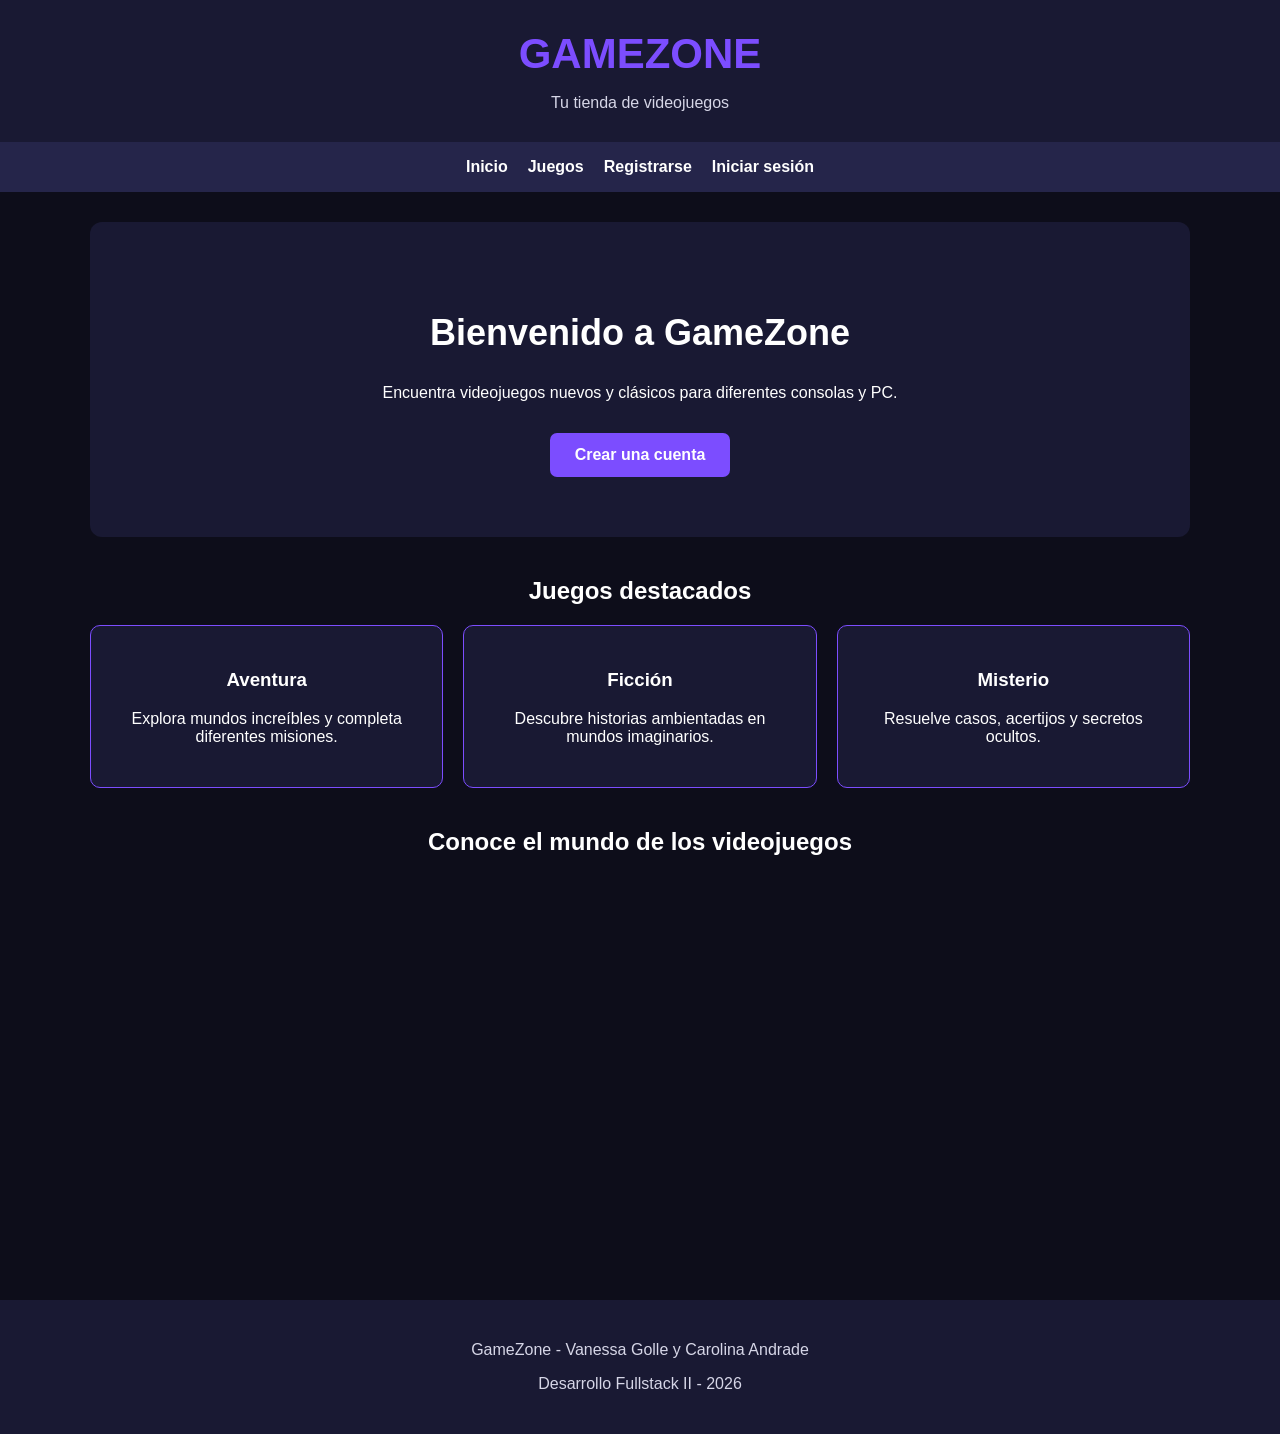
<file: index.html>
<!DOCTYPE html>
<html lang="es">

<head>
    <meta charset="UTF-8">
    <meta name="viewport" content="width=device-width, initial-scale=1.0">
    <title>GameZone</title>
    <link rel="stylesheet" href="styles.css">
</head>

<body>

    <header>
        <h1>GAMEZONE</h1>
        <p>Tu tienda de videojuegos</p>
    </header>

    <nav>
        <a href="index.html">Inicio</a>
        <a href="#juegos">Juegos</a>
        <a href="registro.html">Registrarse</a>
        <a href="login.html">Iniciar sesión</a>
    </nav>

    <main>

        <section class="presentacion">
            <h2>Bienvenido a GameZone</h2>

            <p>
                Encuentra videojuegos nuevos y clásicos para diferentes
                consolas y PC.
            </p>

            <a class="boton" href="registro.html">Crear una cuenta</a>
        </section>

        <section id="juegos">
            <h2>Juegos destacados</h2>

            <div class="contenedor-juegos">

                <article class="tarjeta">
                    <h3>Aventura</h3>
                    <p>
                        Explora mundos increíbles y completa diferentes
                        misiones.
                    </p>
                </article>

                <article class="tarjeta">
                    <h3>Ficción</h3>
                    <p>
                        Descubre historias ambientadas en mundos imaginarios.
                    </p>
                </article>

                <article class="tarjeta">
                    <h3>Misterio</h3>
                    <p>
                        Resuelve casos, acertijos y secretos ocultos.
                    </p>
                </article>

            </div>
        </section>

        <section class="video">
            <h2>Conoce el mundo de los videojuegos</h2>

            <iframe
                src="https://www.youtube.com/embed/0E44DClsX5Q"
                title="Video sobre videojuegos"
                allowfullscreen>
            </iframe>
        </section>

    </main>

    <footer>
        <p>GameZone - Vanessa Golle y Carolina Andrade</p>
        <p>Desarrollo Fullstack II - 2026</p>
    </footer>

</body>

</html>
</file>
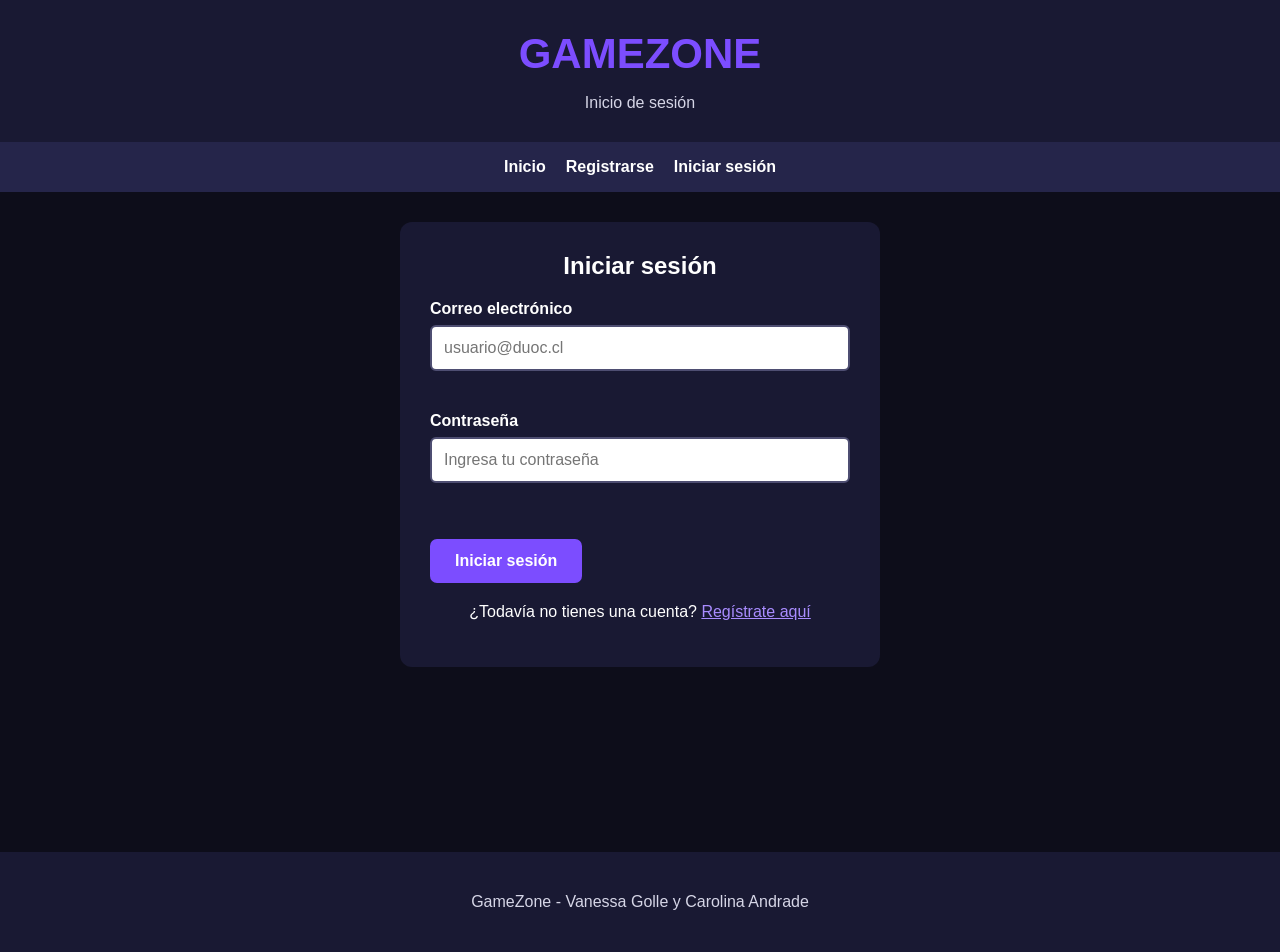
<file: login.html>
<!DOCTYPE html>
<html lang="es">

<head>
    <meta charset="UTF-8">
    <meta name="viewport" content="width=device-width, initial-scale=1.0">
    <title>Iniciar sesión - GameZone</title>
    <link rel="stylesheet" href="styles.css">
</head>

<body>

    <header>
        <h1>GAMEZONE</h1>
        <p>Inicio de sesión</p>
    </header>

    <nav>
        <a href="index.html">Inicio</a>
        <a href="registro.html">Registrarse</a>
        <a href="login.html">Iniciar sesión</a>
    </nav>

    <main>

        <section class="contenedor-formulario login">

            <h2>Iniciar sesión</h2>

            <form id="formularioLogin" novalidate>

                <div class="campo">
                    <label for="correoLogin">Correo electrónico</label>

                    <input
                        type="email"
                        id="correoLogin"
                        name="correoLogin"
                        autocomplete="email"
                        placeholder="usuario@duoc.cl">

                    <p class="error" id="errorCorreoLogin"></p>
                </div>

                <div class="campo">
                    <label for="contrasenaLogin">Contraseña</label>

                    <input
                        type="password"
                        id="contrasenaLogin"
                        name="contrasenaLogin"
                        autocomplete="current-password"
                        placeholder="Ingresa tu contraseña">

                    <p class="error" id="errorContrasenaLogin"></p>
                </div>

                <button type="submit">Iniciar sesión</button>

                <p class="mensaje-exito" id="mensajeLogin"></p>

            </form>

            <p class="enlace-formulario">
                ¿Todavía no tienes una cuenta?
                <a href="registro.html">Regístrate aquí</a>
            </p>

        </section>

    </main>

    <footer>
        <p>GameZone - Vanessa Golle y Carolina Andrade</p>
    </footer>

    <script src="script.js"></script>

</body>

</html>
</file>
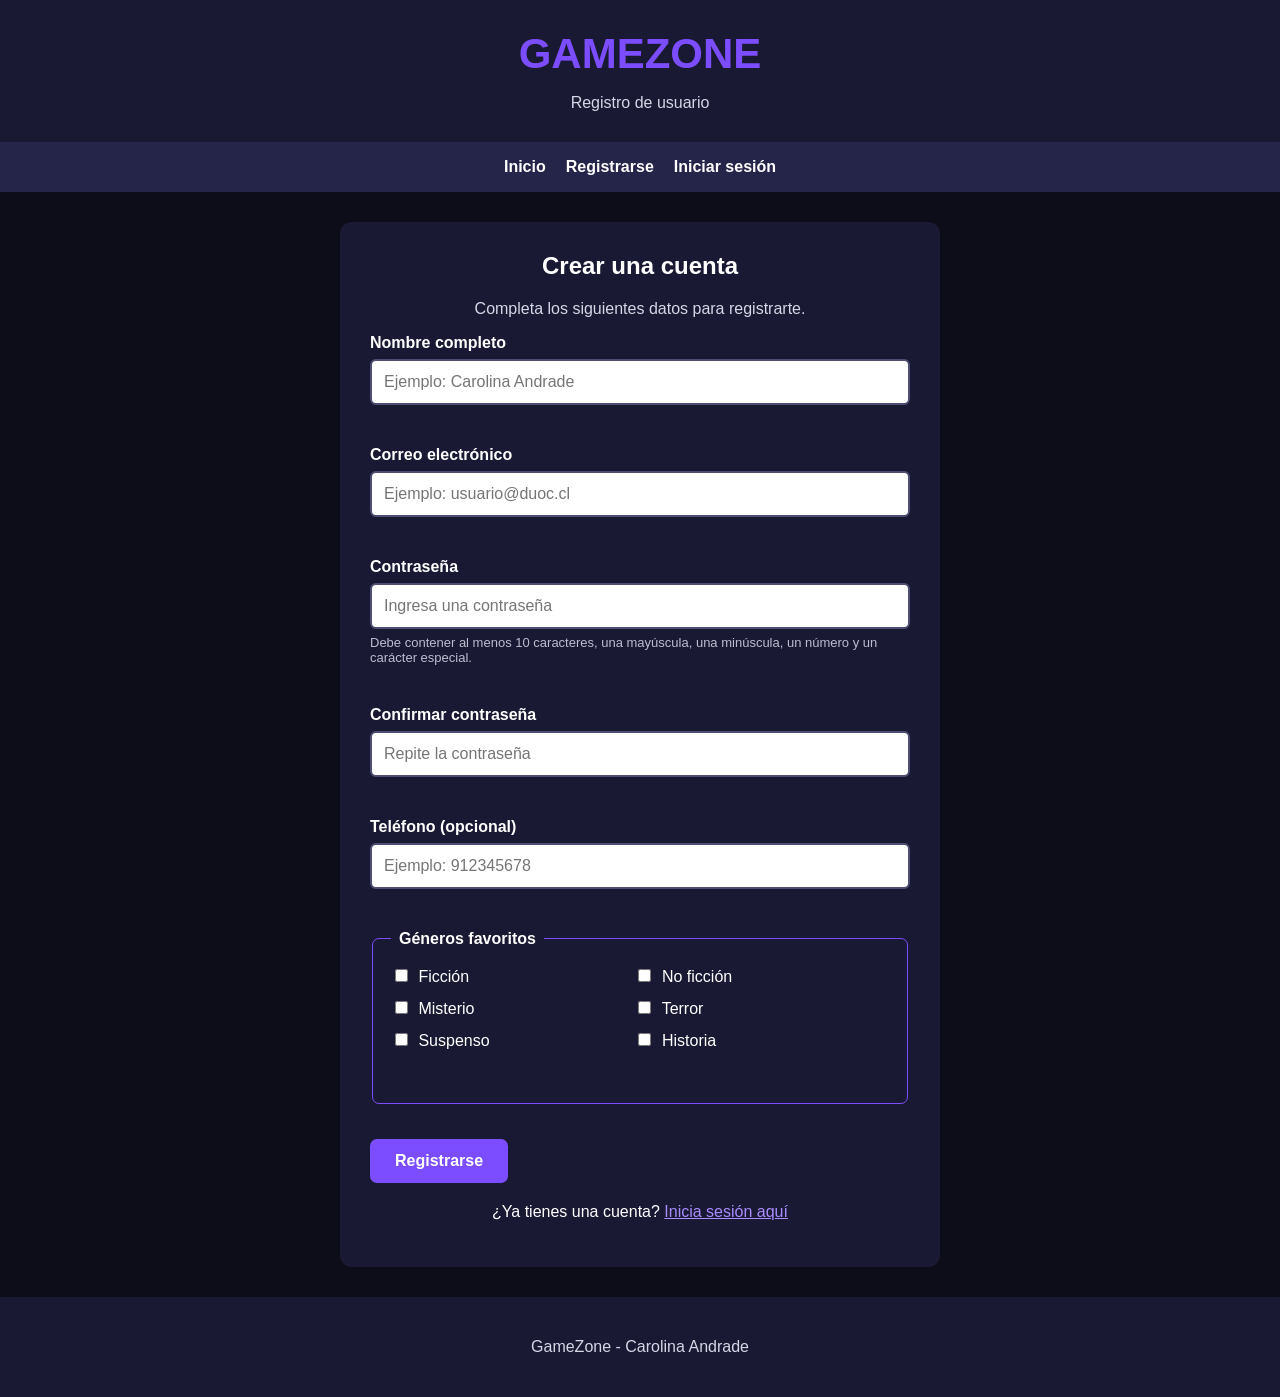
<file: registro.html>
<!DOCTYPE html>
<html lang="es">

<head>
    <meta charset="UTF-8">
    <meta name="viewport" content="width=device-width, initial-scale=1.0">
    <title>Registro - GameZone</title>
    <link rel="stylesheet" href="styles.css">
</head>

<body>

    <header>
        <h1>GAMEZONE</h1>
        <p>Registro de usuario</p>
    </header>

    <nav>
        <a href="index.html">Inicio</a>
        <a href="registro.html">Registrarse</a>
        <a href="login.html">Iniciar sesión</a>
    </nav>

    <main>

        <section class="contenedor-formulario">

            <h2>Crear una cuenta</h2>

            <p class="indicacion">
                Completa los siguientes datos para registrarte.
            </p>

            <form id="formularioRegistro" novalidate>

                <div class="campo">
                    <label for="nombre">Nombre completo</label>

                    <input
                        type="text"
                        id="nombre"
                        name="nombre"
                        maxlength="100"
                        autocomplete="name"
                        placeholder="Ejemplo: Carolina Andrade">

                    <p class="error" id="errorNombre"></p>
                </div>

                <div class="campo">
                    <label for="correo">Correo electrónico</label>

                    <input
                        type="email"
                        id="correo"
                        name="correo"
                        maxlength="60"
                        autocomplete="email"
                        placeholder="Ejemplo: usuario@duoc.cl">

                    <p class="error" id="errorCorreo"></p>
                </div>

                <div class="campo">
                    <label for="contrasena">Contraseña</label>

                    <input
                        type="password"
                        id="contrasena"
                        name="contrasena"
                        autocomplete="new-password"
                        placeholder="Ingresa una contraseña">

                    <p class="ayuda">
                        Debe contener al menos 10 caracteres, una mayúscula,
                        una minúscula, un número y un carácter especial.
                    </p>

                    <p class="error" id="errorContrasena"></p>
                </div>

                <div class="campo">
                    <label for="confirmarContrasena">
                        Confirmar contraseña
                    </label>

                    <input
                        type="password"
                        id="confirmarContrasena"
                        name="confirmarContrasena"
                        autocomplete="new-password"
                        placeholder="Repite la contraseña">

                    <p class="error" id="errorConfirmar"></p>
                </div>

                <div class="campo">
                    <label for="telefono">Teléfono (opcional)</label>

                    <input
                        type="tel"
                        id="telefono"
                        name="telefono"
                        maxlength="12"
                        autocomplete="tel"
                        placeholder="Ejemplo: 912345678">

                    <p class="error" id="errorTelefono"></p>
                </div>

                <fieldset>
                    <legend>Géneros favoritos</legend>

                    <label class="opcion">
                        <input type="checkbox" name="genero" value="Ficción">
                        Ficción
                    </label>

                    <label class="opcion">
                        <input type="checkbox" name="genero" value="No ficción">
                        No ficción
                    </label>

                    <label class="opcion">
                        <input type="checkbox" name="genero" value="Misterio">
                        Misterio
                    </label>

                    <label class="opcion">
                        <input type="checkbox" name="genero" value="Terror">
                        Terror
                    </label>

                    <label class="opcion">
                        <input type="checkbox" name="genero" value="Suspenso">
                        Suspenso
                    </label>

                    <label class="opcion">
                        <input type="checkbox" name="genero" value="Historia">
                        Historia
                    </label>

                    <p class="error" id="errorGenero"></p>
                </fieldset>

                <button type="submit">Registrarse</button>

                <p class="mensaje-exito" id="mensajeRegistro"></p>

            </form>

            <p class="enlace-formulario">
                ¿Ya tienes una cuenta?
                <a href="login.html">Inicia sesión aquí</a>
            </p>

        </section>

    </main>

    <footer>
        <p>GameZone - Carolina Andrade</p>
    </footer>

    <script src="script.js"></script>

</body>

</html>
</file>
<file: styles.css>
* {
    box-sizing: border-box;
}

body {
    margin: 0;
    background-color: #0d0d1a;
    color: #ffffff;
    font-family: Arial, sans-serif;
}

header {
    padding: 30px 20px;
    background-color: #191933;
    text-align: center;
}

header h1 {
    margin: 0;
    color: #7c4dff;
    font-size: 42px;
}

header p {
    margin-bottom: 0;
    color: #d6d6e7;
}

nav {
    display: flex;
    justify-content: center;
    gap: 20px;
    padding: 16px;
    background-color: #25254a;
}

nav a {
    color: #ffffff;
    font-weight: bold;
    text-decoration: none;
}

nav a:hover {
    color: #9d7cff;
}

main {
    width: 90%;
    max-width: 1100px;
    min-height: 600px;
    margin: 30px auto;
}

.presentacion {
    padding: 60px 25px;
    border-radius: 12px;
    background-color: #191933;
    text-align: center;
}

.presentacion h2 {
    font-size: 36px;
}

.boton,
button {
    display: inline-block;
    margin-top: 15px;
    padding: 13px 25px;
    border: none;
    border-radius: 7px;
    background-color: #7c4dff;
    color: #ffffff;
    font-size: 16px;
    font-weight: bold;
    text-decoration: none;
    cursor: pointer;
}

.boton:hover,
button:hover {
    background-color: #6337dc;
}

#juegos {
    margin-top: 40px;
    text-align: center;
}

.contenedor-juegos {
    display: flex;
    gap: 20px;
    justify-content: center;
}

.tarjeta {
    flex: 1;
    padding: 25px;
    border: 1px solid #7c4dff;
    border-radius: 10px;
    background-color: #191933;
}

.video {
    margin-top: 40px;
    text-align: center;
}

.video iframe {
    width: 100%;
    max-width: 700px;
    height: 390px;
    border: none;
    border-radius: 10px;
}

.contenedor-formulario {
    width: 100%;
    max-width: 600px;
    margin: auto;
    padding: 30px;
    border-radius: 12px;
    background-color: #191933;
}

.contenedor-formulario h2 {
    margin-top: 0;
    text-align: center;
}

.login {
    max-width: 480px;
}

.indicacion {
    color: #d6d6e7;
    text-align: center;
}

.campo {
    margin-bottom: 18px;
}

label {
    display: block;
    margin-bottom: 7px;
    font-weight: bold;
}

input {
    width: 100%;
    padding: 12px;
    border: 2px solid #4e4e72;
    border-radius: 6px;
    background-color: #ffffff;
    color: #111111;
    font-size: 16px;
}

input:focus {
    border-color: #7c4dff;
    outline: none;
}

fieldset {
    margin-bottom: 20px;
    padding: 18px;
    border: 1px solid #7c4dff;
    border-radius: 7px;
}

legend {
    padding: 0 8px;
    font-weight: bold;
}

.opcion {
    display: inline-block;
    width: 48%;
    margin-bottom: 12px;
    font-weight: normal;
}

.opcion input {
    width: auto;
    margin-right: 6px;
}

.error {
    min-height: 18px;
    margin: 5px 0 0;
    color: #ff6b6b;
    font-size: 14px;
}

.ayuda {
    margin: 6px 0 0;
    color: #bdbdd1;
    font-size: 13px;
}

.mensaje-exito {
    color: #60e6a8;
    font-weight: bold;
    text-align: center;
}

.enlace-formulario {
    margin-top: 20px;
    text-align: center;
}

.enlace-formulario a {
    color: #a98cff;
}

footer {
    padding: 25px;
    background-color: #191933;
    color: #d6d6e7;
    text-align: center;
}

@media screen and (max-width: 600px) {

    header h1 {
        font-size: 32px;
    }

    nav {
        flex-direction: column;
        align-items: center;
        gap: 12px;
    }

    main {
        width: 94%;
        margin-top: 20px;
    }

    .presentacion {
        padding: 35px 18px;
    }

    .presentacion h2 {
        font-size: 28px;
    }

    .contenedor-juegos {
        flex-direction: column;
    }

    .contenedor-formulario {
        padding: 20px;
    }

    .opcion {
        display: block;
        width: 100%;
    }

    .video iframe {
        height: 230px;
    }

    button {
        width: 100%;
    }
}
</file>
